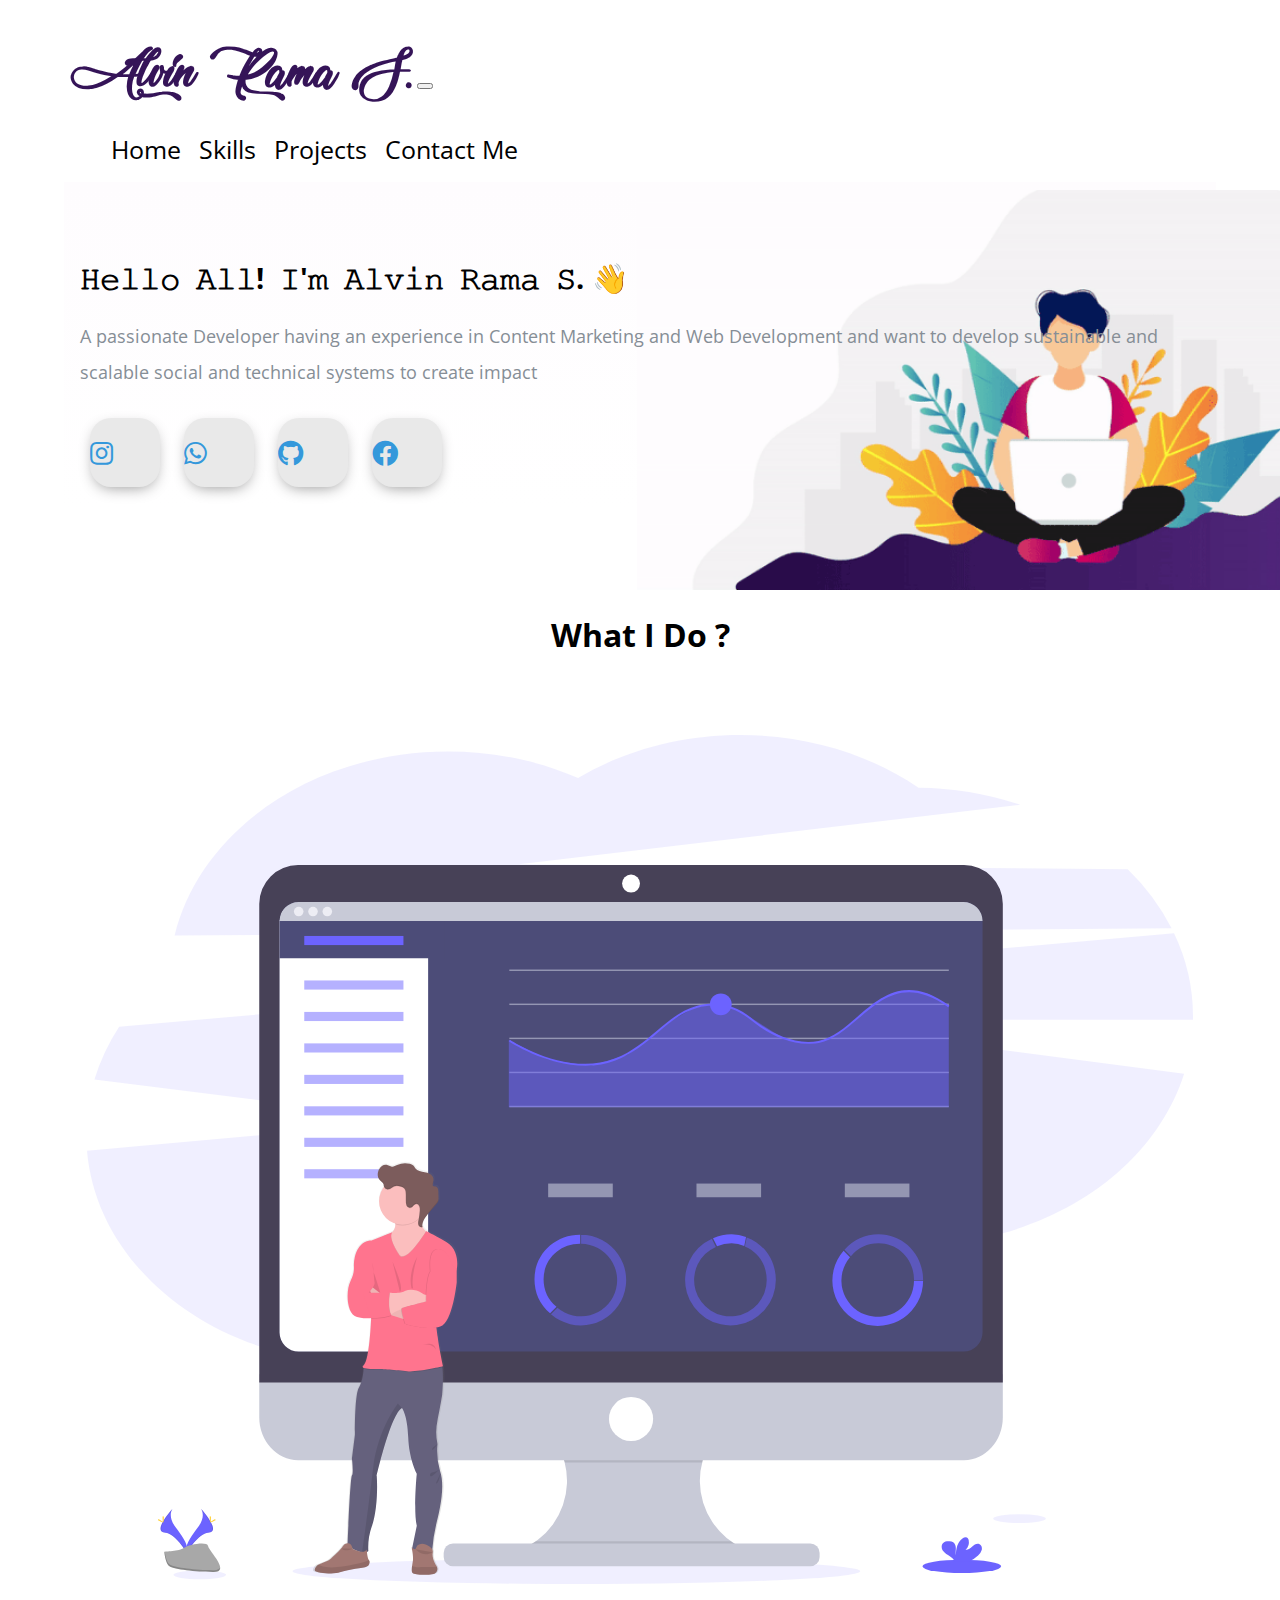
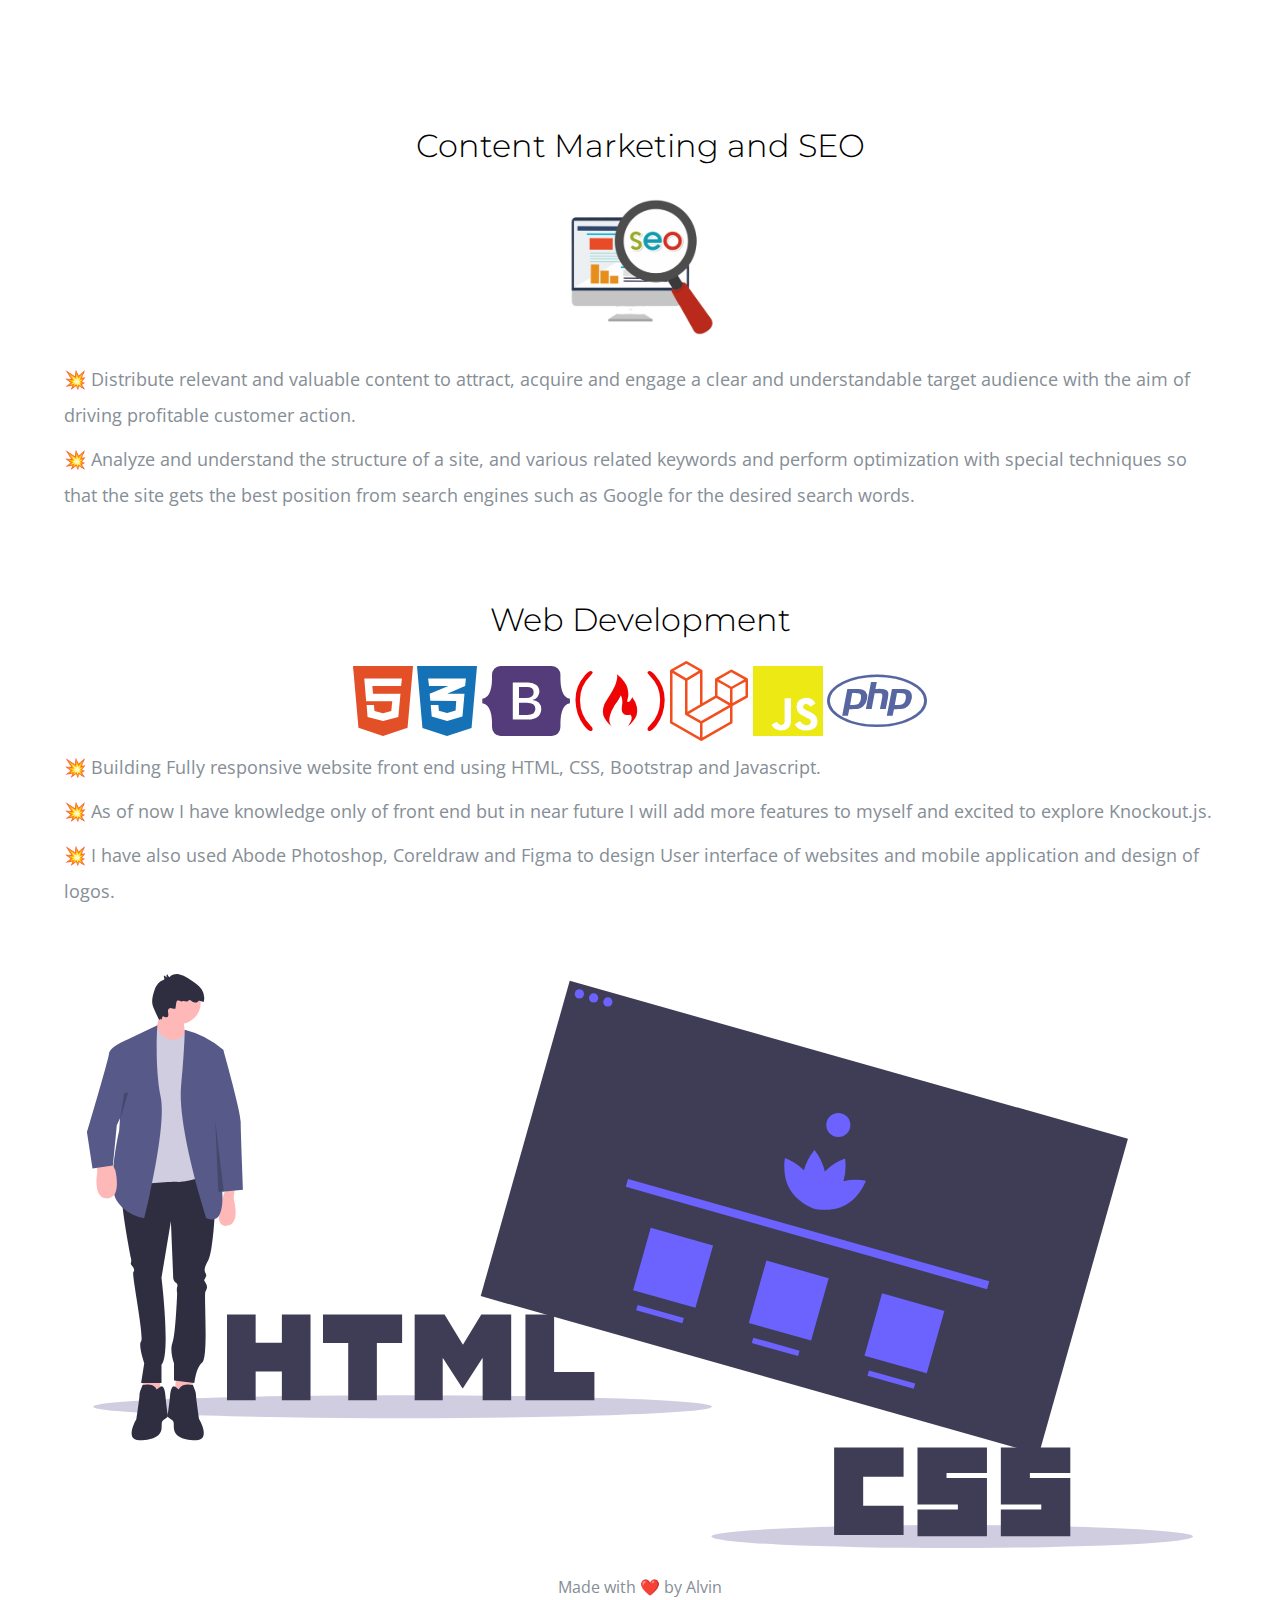
<file: index.html>
<!DOCTYPE html>
<html lang="en" dir="ltr">

<head>
  <meta charset="utf-8">
  <meta name="viewport" content="width=device-width,initial-scale=1">
  <title>Alvin-Portfolio</title>
  <link rel="icon" href="Image/engineer.ico">
  <link rel="stylesheet" href="https://stackpath.bootstrapcdn.com/bootstrap/4.5.0/css/bootstrap.min.css" integrity="sha384-9aIt2nRpC12Uk9gS9baDl411NQApFmC26EwAOH8WgZl5MYYxFfc+NcPb1dKGj7Sk" crossorigin="anonymous">
  <link rel="stylesheet" href="style.css">
  
  <link href="https://fonts.googleapis.com/css2?family=Arizonia&family=Montserrat:wght@400;800&display=swap" rel="stylesheet">
  <link href="https://fonts.googleapis.com/css2?family=Open+Sans:wght@700&display=swap" rel="stylesheet">
  <link rel="stylesheet" href="https://use.fontawesome.com/releases/v5.4.1/css/all.css" />
  <link rel="stylesheet" href="https://cdnjs.cloudflare.com/ajax/libs/font-awesome/5.13.1/css/all.min.css">
  <script src="https://code.jquery.com/jquery-3.5.1.slim.min.js" integrity="sha384-DfXdz2htPH0lsSSs5nCTpuj/zy4C+OGpamoFVy38MVBnE+IbbVYUew+OrCXaRkfj" crossorigin="anonymous"></script>
  <script src="https://cdn.jsdelivr.net/npm/popper.js@1.16.0/dist/umd/popper.min.js" integrity="sha384-Q6E9RHvbIyZFJoft+2mJbHaEWldlvI9IOYy5n3zV9zzTtmI3UksdQRVvoxMfooAo" crossorigin="anonymous"></script>
  <script src="https://stackpath.bootstrapcdn.com/bootstrap/4.5.0/js/bootstrap.min.js" integrity="sha384-OgVRvuATP1z7JjHLkuOU7Xw704+h835Lr+6QL9UvYjZE3Ipu6Tp75j7Bh/kR0JKI" crossorigin="anonymous"></script>
</head>
<body class="container-fluid body_section">
        <header>
              <nav class="navbar navbar-expand-lg navbar-light ">
                <a class="navbar-brand brand-name" href="#">AlvinRama S.</a>
                <button class="navbar-toggler" type="button" data-toggle="collapse" data-target="#navbarSupportedContent" aria-controls="navbarSupportedContent" aria-expanded="false" aria-label="Toggle navigation">
                  <span class="navbar-toggler-icon"></span>
                </button>
        
                <div class="collapse navbar-collapse" id="navbarSupportedContent">
                  <ul class="navbar-nav ml-auto">
                    <li class="nav-item">
                      <a class="nav-link headerachor" href="index.html">Home</a>
                    </li>
                    <!-- <li class="nav-item">
                      <a class="nav-link headerachor" href="Education.html">Education</a>
                    </li> -->
                    <li class="nav-item">
                      <a class="nav-link headerachor" href="skill.html">Skills</a>
                    </li>
                    <li class="nav-item">
                      <a class="nav-link headerachor" href="Project.html">Projects</a>
                    </li>
                    <li class="nav-item">
                      <a class="nav-link headerachor" href="contact.html">Contact Me</a>
                    </li>
                  </ul>
              </nav>
          </header>

          <section id = "Home">
              <div class="row column1">
                <div class="col-lg-6 col-md-6 first-image">
                    <img class = "boyimage" src="Image/20200630_162659.gif" alt="">
                </div>  
                  <div class="col-lg-6 col-md-6 section-1">
                      <h1 class = "Hello">𝙷𝚎𝚕𝚕𝚘 &nbsp𝙰𝚕𝚕! &nbsp𝙸'𝚖 &nbsp𝙰𝚕𝚟𝚒𝚗 &nbsp𝚁𝚊𝚖𝚊 &nbsp𝚂. <span class="wave"> 👋</span></h1>
                      <p>A passionate Developer having an experience in Content Marketing and
                         Web Development and want to develop sustainable and scalable social and
                         technical systems to create impact
                      </p>
                          <div class=social_media_icon>
                            <a class="btn" href="https://www.instagram.com/alvnrma_s/" target=_blank>
                              <i class="fab fa-instagram"></i>
                            </a>
                            <a class="btn" href="https://wa.me/62 1450259307" target=_blank>
                              <i class="fab fa-whatsapp" aria-hidden="true"></i>
                            </a>
                            <a class="btn" href="https://github.com/Alvin-Rama-S" target=_blank>
                              <i class="fab fa-github"></i>
                            </a>
                            <a class="btn" href="#" target=_blank>
                              <i class="fab fa-facebook"></i>
                            </a>
                          </div>
                  </div>
                  <div class="Image-boy col-lg-6"><img class="boy" src="Image/Boy-image.png" alt=""></div>
              </div>
          </section>


          <section id=Whatido>
            <h1>What I Do ?</h1>
              <div class = "row feature-1">
                  <div class="col-lg-6 col-md-6 Feature-first-image ">
                    <img class = "Feature-svg-image" src="Image/Data_Analysis.svg" alt="">
                  </div>
                  <div class="col-lg-6 col-md-6">
                    <h1 class= "Feature-Heading" >Content Marketing and SEO</h1>
                    <ul class = "dev-icon">
                      <li><i class="fab fa-analytics fa-5x" style="color:#3776ab"></i></li>
                      <!-- <li><i class="fab fa-analytics fa-5x" style="color:#3776ab"></i></li> -->
                      <li><img class="numpy" src="Image/logoseo.png" alt=""></li>
                      <!-- <li><img class = "pandas" src="Image/kindpng_5747046.png" alt=""></li> -->
                    </ul>
                    <div class = "Data-Analytic">
                      <p class ="Features-paragraph">
                         💥 Distribute relevant and valuable content to attract, acquire and engage a clear and understandable target audience with the aim of driving profitable customer action.</p>
                      <p  class ="Features-paragraph">
                         💥 Analyze and understand the structure of a site, and various related keywords and perform optimization with special techniques so that the site gets the best position from search engines such as Google for the desired search words.</p>
                    </div>
                </div>
              </div>
              <div class="row feature-2">
                <div class="col-lg-6 col-md-6 feature-web">
                  <h1 class="Feature-Heading">Web Development</h1>
                  <ul class = "dev-icon">
                    <li><i class="fab fa-html5 fa-5x" style="color:#e34f26"></i></li>
                    <li><i class="fab fa-css3-alt fa-5x" style="color:#1572b6"></i></li>
                    <li><i class="fab fa-bootstrap fa-5x" style="color:#543b79"></i></li>
                    <li><i class="fab fa-free-code-camp fa-5x" style="color:#ee0404"></i></li>
                    <li><i class="fab fa-laravel fa-5x" style="color:#f24e1e"></i></li>
                    <li><i class="fab fa-js fa-5x" style="color:#ece914"></i></li>
                    <li><i class="fab fa-php fa-5x" style="color:#5766a1"></i></li>
                
                  </ul>
                  <div class = "Data-Analytic">
                    <p class ="Features-paragraph">
                       💥 Building Fully responsive website front end using HTML, CSS, Bootstrap and Javascript.</p>
                    <p  class ="Features-paragraph">
                       💥 As of now I have knowledge only of front end but in near future I will add more features to myself and excited to explore Knockout.js.</p>
                      <p  class ="Features-paragraph">
                       💥 I have also used Abode Photoshop, Coreldraw and Figma to design User interface of websites and mobile application and design of logos.</p>
                      </div>
                </div>
                <div class="col-lg-6 col-md-6 Feature-second-image ">
                  <img class = "Feature-svg-image" src="Image/website.svg" alt="">
                </div>
              </div>          
        
          </section>
    <footer class=footer>Made with ❤️ by Alvin</footer>
</body>
</html>
</file>
<file: style.css>
body{
  font-family: 'Open Sans', sans-serif;
  margin: 0;
}
.body_section{
  padding : 3% 5% 1%;
}

p{
font-size: 18px;
}

a{
  text-decoration: none;
}

@font-face{
  font-family: "Lovely Home";
  src:local('Lovely Home'), 
  url("Image/LovelyHome-9aBZ.ttf") format('truetype');

}

.brand-name ,.navbar-light .navbar-brand{
    /* font-family: "Brush Script MT"; */
    /* margin-bottom: 3px; */
    font-family: "Lovely Home";
    font-size: 50px;
    font-weight: bold;
    color: #351458;
}

.brand-name.navbar-brand:hover {
  color: #5800FF;
}



.headerachor {
  color: black;
  margin: 0 7px 0 7px;
  font-size: 25px;
}

.headerachor:hover {
  background-color: #f1f1f1;
}

/* Section 1 */
 .column1{
     background-image: linear-gradient(#fefcfe,#ffffff);
     padding : 8px 16px;
 }

.section-1{
  margin-top: 6%;
  text-align: left;
  position: relative;
}
span.wave {
animation-name: wave-animation;
animation-duration: 2.5s;
animation-iteration-count: infinite;
transform-origin: 70% 70%;
display: inline-block;
}

@keyframes wave-animation {
  0% { transform: rotate(  0.0deg) }
 10% { transform: rotate(-10.0deg) }
 20% { transform: rotate( 12.0deg) }
 30% { transform: rotate(-10.0deg) }
 40% { transform: rotate(  9.0deg) }
 50% { transform: rotate(  0.0deg) }
100% { transform: rotate(  0.0deg) }
}

.first-image{
  position: absolute;
  right:0;
}
.boyimage{
height: 400px;
}

@media only screen and (max-width : 1183px){
.first-image{
  right:160px;
}

}
.boy{
width: 100%;
height: 100%;
animation: bounce 1.2s;
animation-direction: alternate;
animation-iteration-count: infinite;
}

@keyframes bounce{
from{
    transform: translate3d(0,0,0);
}
to{
    transform: translate3d(0,20px,0);
}
}

.Image-boy{
text-align: center;
align-items: center;
}

@media only screen and (min-width:951px){
.Image-boy{
  display:none;
}
}
.Hello{
    margin-bottom: 20px;
    /* font-size: 6vw; */
}
p{
    line-height: 2;
    color: #868e96;
}


.btn {
  display: inline-block;
  width: 4.37rem;
  height: 4.37rem;
  background: #e9e9e9;
  padding: 0px 0px;
  margin: 10px;
  border-radius: 30%;
  box-shadow: 0 5px 15px -5px #00000070;
  color: #3498db;
  overflow: hidden;
  position: relative;
}

.btn i {
  line-height: 70px;
  font-size: 1.625rem;
  transition: 0.2s linear;
}

.btn:hover i {
  transform: scale(1.3);
  color: #f1f1f1;
}

.btn::before {
  content: "";
  position: absolute;
  width: 120%;
  height: 120%;
  background: #3498db;
  transform: rotate(45deg);
  left: -110%;
  top: 90%;
}




.btn:hover::before {
  animation: aaa 0.7s 1;
  top: -10%;
  left: -10%;
}

@media only screen and (max-width:470px){
  .btn{
    width: 2.5rem;
    height: 2.5rem;
    margin: 7px;
  }
  .btn i {
    line-height: 40px;
    font-size: 1em;
  }
}

#Whatido{
   text-align: center;
   padding-top: 7%;
}

/* Section 2 */
.feature-1{
    padding-top: 5%;
    text-align: center;
    }
.feature-2{
  padding-top: 5%;
  text-align: center;
}
.feature-3{
padding-top: 5%;
padding-bottom: 20px;
text-align: center;
}

.Feature-Heading{
    font-family: "Montserrat";
    font-weight: 300;
}

.Feature-first-image{
    padding : 0 2% 10%;
}

.Feature-second-image{
    padding : 5% 2% 0;
}





.Feature-svg-image{
    width: 100%;
    height:100%;
}
.Feature-svg-image-3{
  width: 84%;
  height: 84%;
}




.dev-icon{
    list-style: none;
    display: inline;
    padding: 0%;
}


.numpy{
  max-width: 100%;
  width : 25%;
  height: 19%;
  padding-bottom: 0%;
}

.pandas{
  max-width: 100%;
  max-height: 100%;
  width : 23%;
  height: 15%;
  padding-bottom: 7%;
  padding-left :0;
}

li{
  display: inline;
}

.Data-Analytic{
    text-align: left;
}

.Features-paragraph{
    margin-top : 8px;
    margin-bottom: 8px;
}

@media only screen and (max-width : 764px){
  .feature-2{
    display: flex;
    flex-direction: column;
  }
  .feature-web{
    order:2;
  }
    
    .brand-name ,.navbar-light .navbar-brand{
    /* font-family: "Brush Script MT"; */
    /* margin-bottom: 3px; */
    font-family: "Lovely Home";
    font-size: 40px;
    font-weight: bold;
    color: #351458;
}
}
@media only screen and (max-width : 991px) and (min-width: 951px){
  .section-1{
    margin-top: auto;
    padding-right: 400px;
  }
}
@media only screen and (max-width : 950px){

  body,html{
    text-align: center;
    font-size: 16px;
    line-height: normal;
  }
  .Hello{
    margin-bottom: 10px;
  }
  h1{
    font-size: 25px;
  }
  p{
    font-size: 15px;
    line-height: normal;
  }
    .section-1{
        text-align: center;
    }
    .first-image{
        display: none;
    }

    .pandas{
      width: 23%;
      height: 15%;
    }
}

.Hello
      {
          font-size: 2.3vw;
          width: 100%;
          white-space:nowrap;
          overflow:hidden;
          -webkit-animation: ketik 5s steps(50, end);
          animation: ketik 5s steps(50, end);
      }

      @keyframes ketik{
          from { width: 0; }
      }

      @-webkit-keyframes ketik{
          from { width: 0; }
      }




footer{
padding-top: 2%;
color: #868e96;
text-align: center;
}
</file>
